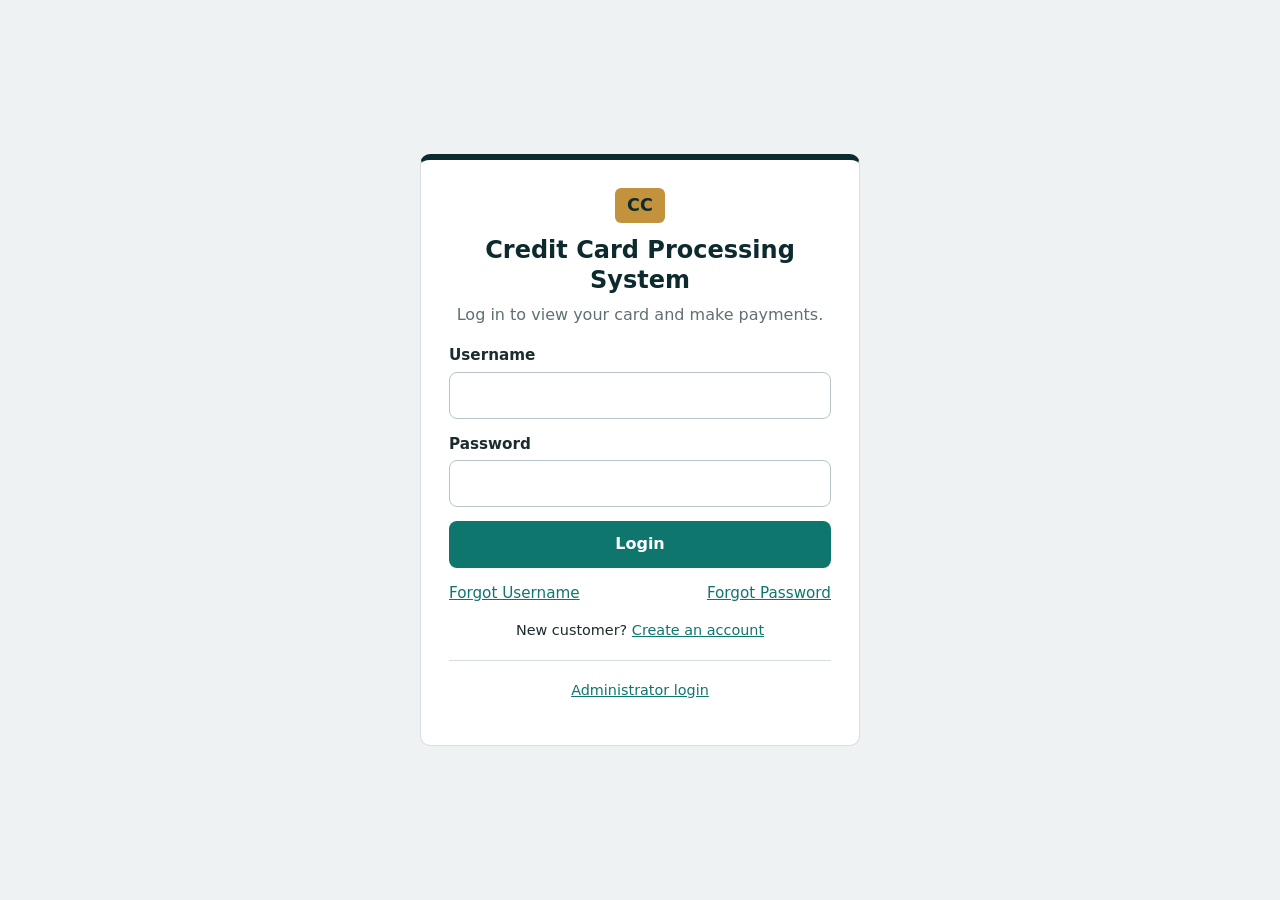
<file: index.html>
<!DOCTYPE html>
<html lang="en">
<head>
  <meta charset="UTF-8">
  <meta name="viewport" content="width=device-width, initial-scale=1.0">
  <title>Credit Card Processing System - Login</title>
  <link rel="stylesheet" href="style.css">
</head>
<body class="auth-body" data-page="login">

  <main class="auth-card" id="authCard">
    <span class="brand-mark">CC</span>
    <h1>Credit Card Processing System</h1>

    <!-- ========== LOGIN ========== -->
    <section id="panel-login">
      <p class="subtitle">Log in to view your card and make payments.</p>

      <div id="loginMsg" class="alert hidden" role="alert"></div>

      <form id="loginForm" novalidate>
        <div class="field">
          <label for="loginUsername">Username</label>
          <input type="text" id="loginUsername" autocomplete="username" required>
        </div>
        <div class="field">
          <label for="loginPassword">Password</label>
          <input type="password" id="loginPassword" autocomplete="current-password" required>
        </div>
        <button type="submit" class="btn btn-block">Login</button>
      </form>

      <div class="link-row">
        <button type="button" class="link-btn" data-show="panel-forgot-username">Forgot Username</button>
        <button type="button" class="link-btn" data-show="panel-forgot-password">Forgot Password</button>
      </div>

      <p class="center small">New customer?
        <button type="button" class="link-btn" data-show="panel-register">Create an account</button>
      </p>
      <hr>
      <p class="center small"><a href="admin-login.html">Administrator login</a></p>
    </section>

    <!-- ========== REGISTER ========== -->
    <section id="panel-register" class="hidden">
      <h2 class="center">Create your account</h2>
      <p class="subtitle">Register yourself and the card you want to use.</p>

      <div id="registerMsg" class="alert hidden" role="alert"></div>

      <form id="registerForm" novalidate>
        <div class="form-grid">
          <div class="field full">
            <label for="regFullName">Full name</label>
            <input type="text" id="regFullName" autocomplete="name" required>
          </div>
          <div class="field full">
            <label for="regEmail">Email</label>
            <input type="email" id="regEmail" autocomplete="email" required>
          </div>
          <div class="field">
            <label for="regUsername">Username</label>
            <input type="text" id="regUsername" autocomplete="username" required>
            <div class="hint">4-20 letters, numbers or _</div>
          </div>
          <div class="field">
            <label for="regPassword">Password</label>
            <input type="password" id="regPassword" autocomplete="new-password" required>
            <div class="hint">At least 6 characters</div>
          </div>
          <div class="field full">
            <label for="regConfirm">Confirm password</label>
            <input type="password" id="regConfirm" autocomplete="new-password" required>
          </div>
          <div class="field full">
            <label for="regQuestion">Security question (used if you forget your password)</label>
            <select id="regQuestion">
              <option>What is your favourite food?</option>
              <option>What was your first school's name?</option>
              <option>What is your pet's name?</option>
              <option>In which city were you born?</option>
            </select>
          </div>
          <div class="field full">
            <label for="regAnswer">Security answer</label>
            <input type="text" id="regAnswer" autocomplete="off" required>
          </div>
          <div class="field">
            <label for="regCardNumber">Card number</label>
            <input type="text" id="regCardNumber" inputmode="numeric" maxlength="19" autocomplete="off" placeholder="1234 5678 9012 3456" required>
          </div>
          <div class="field">
            <label for="regExpiry">Expiry (MM/YY)</label>
            <input type="text" id="regExpiry" inputmode="numeric" maxlength="5" autocomplete="off" placeholder="MM/YY" required>
          </div>
          <div class="full hint" style="margin-bottom:14px">
            For testing, use any valid test card number (for example 4111 1111 1111 1111 for Visa
            or 5555 5555 5555 4444 for Mastercard) with a future expiry date.
            Only the card type, last 4 digits and expiry date are saved.
          </div>
        </div>
        <button type="submit" class="btn btn-block">Create account</button>
      </form>
      <p class="center small" style="margin-top:14px">
        <button type="button" class="link-btn" data-show="panel-login">Back to login</button>
      </p>
    </section>

    <!-- ========== FORGOT USERNAME ========== -->
    <section id="panel-forgot-username" class="hidden">
      <h2 class="center">Forgot username</h2>
      <p class="subtitle">Enter the email address you registered with.</p>

      <div id="forgotUserMsg" class="alert hidden" role="alert"></div>

      <form id="forgotUserForm" novalidate>
        <div class="field">
          <label for="fuEmail">Registered email</label>
          <input type="email" id="fuEmail" autocomplete="email" required>
        </div>
        <button type="submit" class="btn btn-block">Find my username</button>
      </form>
      <p class="center small" style="margin-top:14px">
        <button type="button" class="link-btn" data-show="panel-login">Back to login</button>
      </p>
    </section>

    <!-- ========== FORGOT PASSWORD ========== -->
    <section id="panel-forgot-password" class="hidden">
      <h2 class="center">Forgot password</h2>
      <p class="subtitle">Answer your security question to set a new password.</p>

      <div id="forgotPassMsg" class="alert hidden" role="alert"></div>

      <!-- Step 1: find the account -->
      <form id="forgotPassForm1" novalidate>
        <div class="field">
          <label for="fpUsername">Username</label>
          <input type="text" id="fpUsername" autocomplete="username" required>
        </div>
        <button type="submit" class="btn btn-block">Continue</button>
      </form>

      <!-- Step 2: answer the question and choose a new password -->
      <form id="forgotPassForm2" class="hidden" novalidate>
        <div class="field">
          <label for="fpAnswer" id="fpQuestion">Security question</label>
          <input type="text" id="fpAnswer" autocomplete="off" required>
        </div>
        <div class="field">
          <label for="fpNew">New password</label>
          <input type="password" id="fpNew" autocomplete="new-password" required>
        </div>
        <div class="field">
          <label for="fpConfirm">Confirm new password</label>
          <input type="password" id="fpConfirm" autocomplete="new-password" required>
        </div>
        <button type="submit" class="btn btn-block">Save new password</button>
      </form>

      <p class="center small" style="margin-top:14px">
        <button type="button" class="link-btn" data-show="panel-login">Back to login</button>
      </p>
    </section>
  </main>

  <script src="script.js"></script>
</body>
</html>
</file>
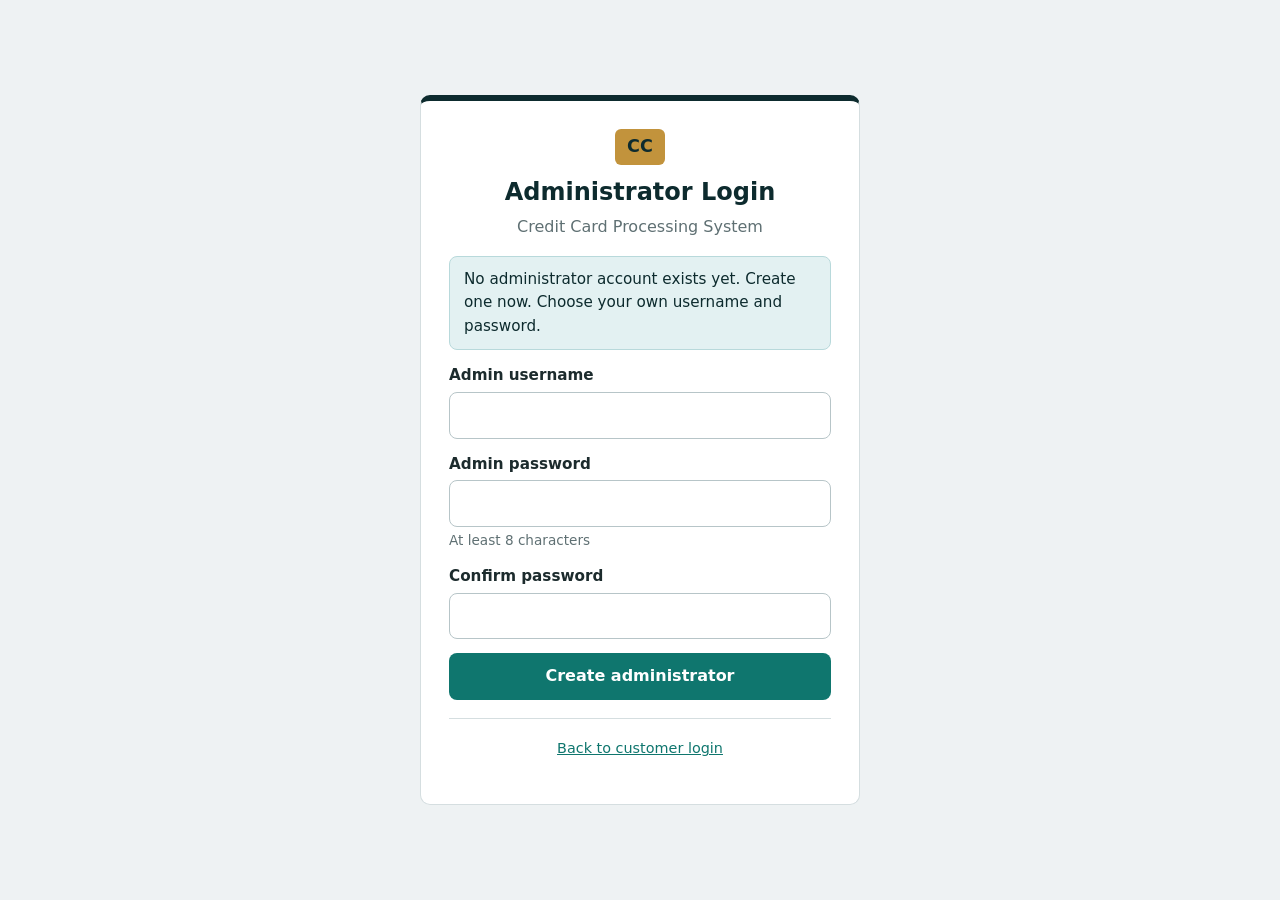
<file: admin-login.html>
<!DOCTYPE html>
<html lang="en">
<head>
  <meta charset="UTF-8">
  <meta name="viewport" content="width=device-width, initial-scale=1.0">
  <title>Administrator Login - Credit Card Processing System</title>
  <link rel="stylesheet" href="style.css">
</head>
<body class="auth-body" data-page="admin-login">

  <main class="auth-card">
    <span class="brand-mark">CC</span>
    <h1>Administrator Login</h1>
    <p class="subtitle">Credit Card Processing System</p>

    <div id="adminMsg" class="alert hidden" role="alert"></div>

    <!-- Shown the very first time, when no administrator exists yet -->
    <section id="adminSetup" class="hidden">
      <div class="alert alert-info">
        No administrator account exists yet. Create one now. Choose your own username and password.
      </div>
      <form id="adminSetupForm" novalidate>
        <div class="field">
          <label for="setupUsername">Admin username</label>
          <input type="text" id="setupUsername" autocomplete="username" required>
        </div>
        <div class="field">
          <label for="setupPassword">Admin password</label>
          <input type="password" id="setupPassword" autocomplete="new-password" required>
          <div class="hint">At least 8 characters</div>
        </div>
        <div class="field">
          <label for="setupConfirm">Confirm password</label>
          <input type="password" id="setupConfirm" autocomplete="new-password" required>
        </div>
        <button type="submit" class="btn btn-block">Create administrator</button>
      </form>
    </section>

    <!-- Normal admin login -->
    <section id="adminLogin" class="hidden">
      <form id="adminLoginForm" novalidate>
        <div class="field">
          <label for="adminUsername">Admin username</label>
          <input type="text" id="adminUsername" autocomplete="username" required>
        </div>
        <div class="field">
          <label for="adminPassword">Admin password</label>
          <input type="password" id="adminPassword" autocomplete="current-password" required>
        </div>
        <button type="submit" class="btn btn-block">Login</button>
      </form>
    </section>

    <hr>
    <p class="center small"><a href="index.html">Back to customer login</a></p>
  </main>

  <script src="script.js"></script>
</body>
</html>
</file>
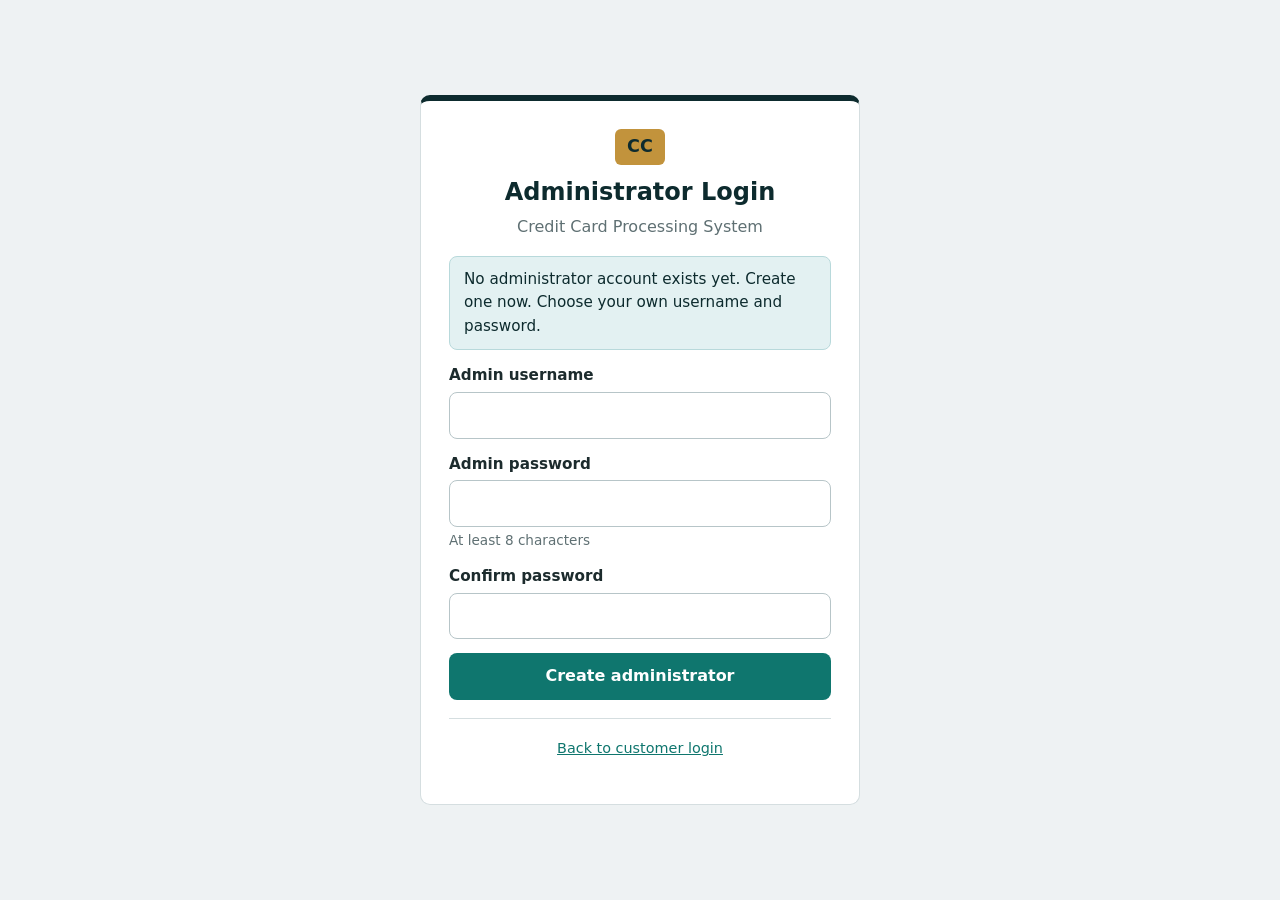
<file: admin.html>
<!DOCTYPE html>
<html lang="en">
<head>
  <meta charset="UTF-8">
  <meta name="viewport" content="width=device-width, initial-scale=1.0">
  <title>Admin Dashboard - Credit Card Processing System</title>
  <link rel="stylesheet" href="style.css">
</head>
<body class="guarded" data-page="admin">

  <header class="topbar">
    <div class="brand"><span class="brand-mark">CC</span> Credit Card Processing System - Admin</div>
    <div class="topbar-right">
      <span class="topbar-user">Administrator: <strong id="adminName"></strong></span>
      <button type="button" class="btn btn-light btn-small js-admin-logout">Logout</button>
    </div>
  </header>

  <main class="container">
    <div class="page-head">
      <div>
        <h1>Admin Dashboard</h1>
        <p>Overview of customers and transactions. Updates automatically.</p>
      </div>
    </div>

    <section class="grid grid-4">
      <div class="stat hero">
        <div class="label">Registered customers</div>
        <div class="value" id="statCustomers">0</div>
      </div>
      <div class="stat">
        <div class="label">Currently logged in</div>
        <div class="value" id="statOnline">0</div>
      </div>
      <div class="stat">
        <div class="label">Total transactions</div>
        <div class="value" id="statTxns">0</div>
      </div>
      <div class="stat">
        <div class="label">Total amount processed</div>
        <div class="value" id="statAmount">-</div>
      </div>
    </section>

    <h2 class="section-title">Customer Information</h2>
    <div class="table-wrap">
      <table>
        <thead>
          <tr>
            <th>Name</th>
            <th>Username</th>
            <th>Email</th>
            <th>Card</th>
            <th>Card Status</th>
            <th class="num">Credit Limit</th>
            <th class="num">Spent</th>
            <th class="num">Available</th>
            <th>Online</th>
          </tr>
        </thead>
        <tbody id="customerBody"></tbody>
      </table>
    </div>

    <h2 class="section-title">Transaction Information</h2>
    <div class="table-wrap">
      <table>
        <thead>
          <tr>
            <th>Transaction ID</th>
            <th>Customer</th>
            <th class="num">Amount</th>
            <th>Date and Time</th>
            <th>Status</th>
          </tr>
        </thead>
        <tbody id="transactionBody"></tbody>
      </table>
    </div>
  </main>

  <script src="script.js"></script>
</body>
</html>
</file>
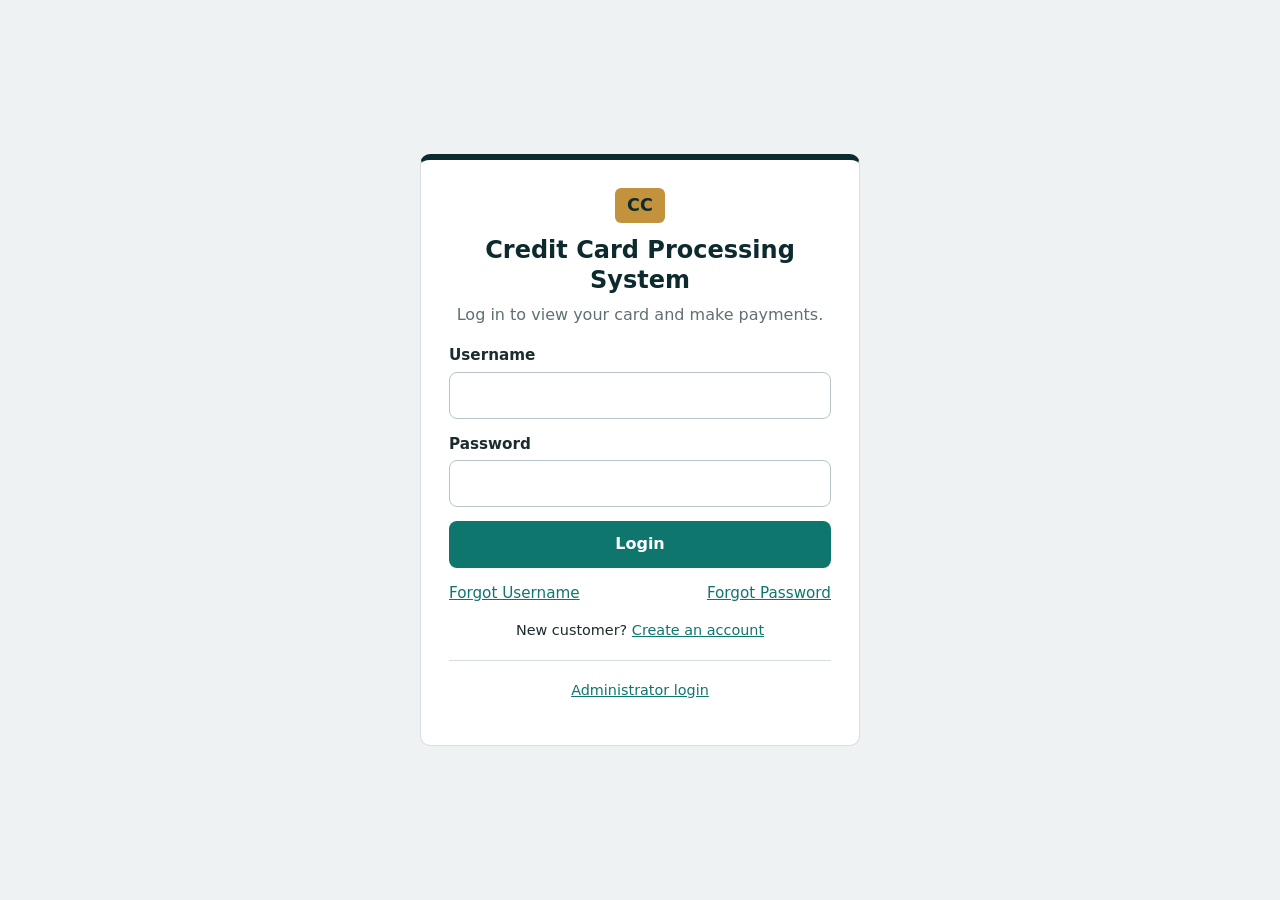
<file: card.html>
<!DOCTYPE html>
<html lang="en">
<head>
  <meta charset="UTF-8">
  <meta name="viewport" content="width=device-width, initial-scale=1.0">
  <title>Card Details - Credit Card Processing System</title>
  <link rel="stylesheet" href="style.css">
</head>
<body class="guarded" data-page="card">

  <header class="topbar">
    <div class="brand"><span class="brand-mark">CC</span> Credit Card Processing System</div>
    <div class="topbar-right">
      <span class="topbar-user">Signed in as <strong class="js-customer-name"></strong></span>
      <button type="button" class="btn btn-light btn-small js-logout">Logout</button>
    </div>
  </header>

  <main class="container">
    <div class="page-head">
      <div>
        <h1>Card Details</h1>
        <p>The card registered to your account.</p>
      </div>
      <a class="btn btn-outline" href="dashboard.html">Back to Dashboard</a>
    </div>

    <section class="card-layout">
      <!-- Picture of the card -->
      <div class="credit-card" aria-label="Your card">
        <div class="cc-top">
          <span class="cc-chip"></span>
          <span class="cc-type" id="ccType"></span>
        </div>
        <div class="cc-number" id="ccNumber"></div>
        <div class="cc-bottom">
          <div>
            <span class="cc-label">Card holder</span>
            <span class="cc-value js-customer-name"></span>
          </div>
          <div>
            <span class="cc-label">Expires</span>
            <span class="cc-value" id="ccExpiry"></span>
          </div>
        </div>
      </div>

      <!-- Details list -->
      <div class="panel-box">
        <dl class="detail-list">
          <div><dt>Card holder</dt><dd class="js-customer-name"></dd></div>
          <div><dt>Card type</dt><dd id="detType"></dd></div>
          <div><dt>Card number</dt><dd id="detNumber"></dd></div>
          <div><dt>Expiry date</dt><dd id="detExpiry"></dd></div>
          <div><dt>Card status</dt><dd><span id="detStatus" class="badge"></span></dd></div>
        </dl>
      </div>
    </section>

    <nav class="btn-row" style="margin-top:20px">
      <a class="btn" href="payment.html">Process Payment</a>
      <a class="btn btn-outline" href="transaction.html">Transaction History</a>
    </nav>
  </main>

  <script src="script.js"></script>
</body>
</html>
</file>
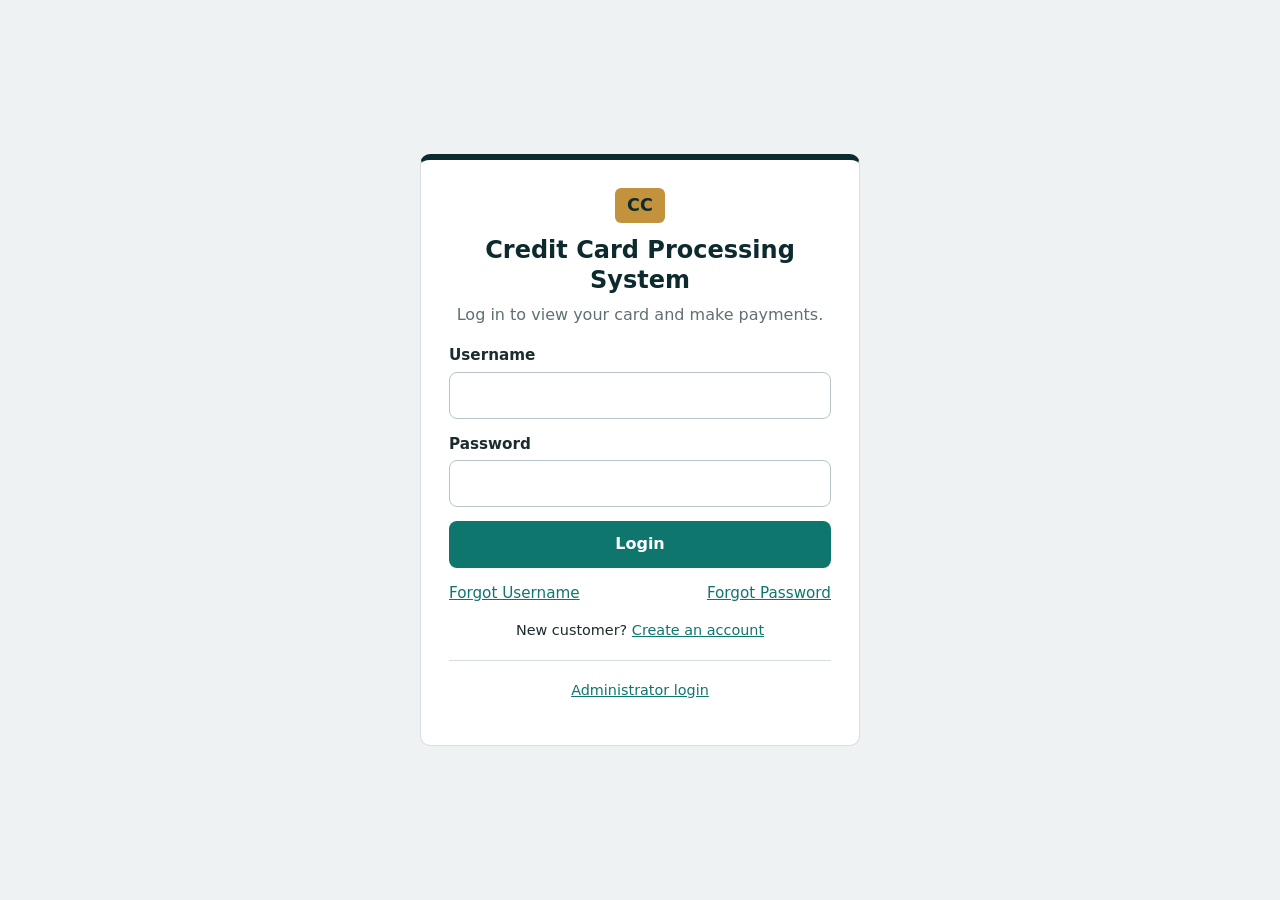
<file: dashboard.html>
<!DOCTYPE html>
<html lang="en">
<head>
  <meta charset="UTF-8">
  <meta name="viewport" content="width=device-width, initial-scale=1.0">
  <title>Customer Dashboard - Credit Card Processing System</title>
  <link rel="stylesheet" href="style.css">
</head>
<body class="guarded" data-page="dashboard">

  <header class="topbar">
    <div class="brand"><span class="brand-mark">CC</span> Credit Card Processing System</div>
    <div class="topbar-right">
      <span class="topbar-user">Signed in as <strong class="js-customer-name"></strong></span>
    </div>
  </header>

  <main class="container">
    <div class="page-head">
      <div>
        <h1>Welcome, <span class="js-customer-name"></span></h1>
        <p>Here is a quick look at your card.</p>
      </div>
    </div>

    <div id="cardWarning" class="alert alert-error hidden">
      Your card is currently Deactive, so payments are blocked. Please contact the administrator.
    </div>

    <!-- Available credit -->
    <section class="grid grid-2">
      <div class="stat hero">
        <div class="label">Available Credit</div>
        <div class="value" id="availableCredit">-</div>
        <div class="sub">Credit limit: <span id="creditLimit">-</span></div>
      </div>

      <div class="stat">
        <div class="label">Credit used</div>
        <div class="value" id="usedPercent">0%</div>
        <div class="meter" role="progressbar" aria-label="Credit used" aria-valuemin="0" aria-valuemax="100" id="meter">
          <div class="meter-fill" id="meterFill"></div>
        </div>
        <div class="meter-note"><span id="usedAmount">-</span> of your limit has been spent</div>
      </div>
    </section>

    <!-- Spending summary -->
    <h2 class="section-title">Spending Summary</h2>
    <section class="grid grid-4">
      <div class="stat">
        <div class="label">Total spent</div>
        <div class="value" id="totalSpent">-</div>
      </div>
      <div class="stat">
        <div class="label">Spent this month</div>
        <div class="value" id="monthSpent">-</div>
      </div>
      <div class="stat">
        <div class="label">Payments made</div>
        <div class="value" id="paymentCount">0</div>
      </div>
      <div class="stat">
        <div class="label">Largest payment</div>
        <div class="value" id="largestPayment">-</div>
      </div>
    </section>

    <!-- Navigation buttons -->
    <h2 class="section-title">What would you like to do?</h2>
    <nav class="btn-row">
      <a class="btn" href="card.html">View Card Details</a>
      <a class="btn" href="payment.html">Process Payment</a>
      <a class="btn" href="transaction.html">Transaction History</a>
      <button type="button" class="btn btn-danger js-logout">Logout</button>
    </nav>
  </main>

  <script src="script.js"></script>
</body>
</html>
</file>
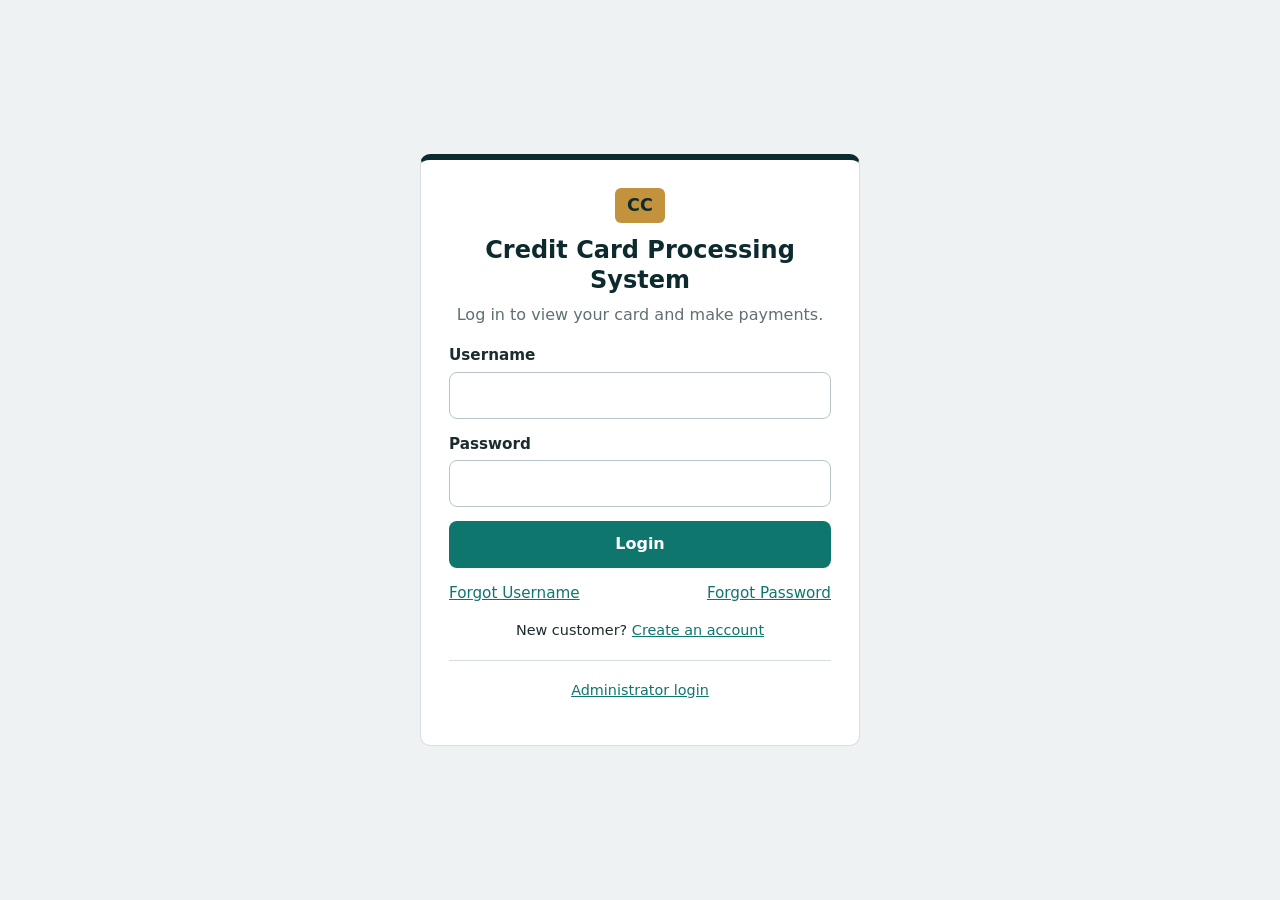
<file: payment.html>
<!DOCTYPE html>
<html lang="en">
<head>
  <meta charset="UTF-8">
  <meta name="viewport" content="width=device-width, initial-scale=1.0">
  <title>Process Payment - Credit Card Processing System</title>
  <link rel="stylesheet" href="style.css">
</head>
<body class="guarded" data-page="payment">

  <header class="topbar">
    <div class="brand"><span class="brand-mark">CC</span> Credit Card Processing System</div>
    <div class="topbar-right">
      <span class="topbar-user">Signed in as <strong class="js-customer-name"></strong></span>
      <button type="button" class="btn btn-light btn-small js-logout">Logout</button>
    </div>
  </header>

  <main class="container">
    <div class="page-head">
      <div>
        <h1>Process Payment</h1>
        <p>Available credit: <strong id="availableCredit">-</strong></p>
      </div>
      <a class="btn btn-outline" href="dashboard.html">Back to Dashboard</a>
    </div>

    <div id="paymentMsg" class="alert hidden" role="alert"></div>

    <form id="paymentForm" class="panel-box" novalidate>
      <div class="form-grid">
        <div class="field full">
          <label for="payAmount">Payment amount (INR)</label>
          <input type="number" id="payAmount" min="0.01" step="0.01" inputmode="decimal" placeholder="0.00" required>
        </div>

        <div class="field full">
          <label for="payHolder">Name on card</label>
          <input type="text" id="payHolder" autocomplete="off" required>
        </div>

        <div class="field full">
          <label for="payCardNumber">Card number</label>
          <input type="text" id="payCardNumber" inputmode="numeric" maxlength="19" autocomplete="off" placeholder="1234 5678 9012 3456" required>
        </div>

        <div class="field">
          <label for="payExpiry">Expiry (MM/YY)</label>
          <input type="text" id="payExpiry" inputmode="numeric" maxlength="5" autocomplete="off" placeholder="MM/YY" required>
        </div>
        <div class="field">
          <label for="payCvv">CVV</label>
          <input type="password" id="payCvv" inputmode="numeric" maxlength="4" autocomplete="off" required>
        </div>

        <!-- Payment password: script.js changes these labels depending on whether
             the customer has already created a payment password -->
        <div class="field full" id="payPasswordHelp">
          <div class="alert alert-info" id="payPasswordNote" style="margin:0"></div>
        </div>
        <div class="field">
          <label for="payPassword" id="payPasswordLabel">Payment password</label>
          <input type="password" id="payPassword" autocomplete="new-password" required>
        </div>
        <div class="field" id="payConfirmField">
          <label for="payPasswordConfirm">Confirm payment password</label>
          <input type="password" id="payPasswordConfirm" autocomplete="new-password">
        </div>
      </div>

      <div class="btn-row">
        <button type="submit" class="btn">Pay Now</button>
        <a class="btn btn-outline" href="transaction.html">Transaction History</a>
      </div>
    </form>
  </main>

  <script src="script.js"></script>
</body>
</html>
</file>
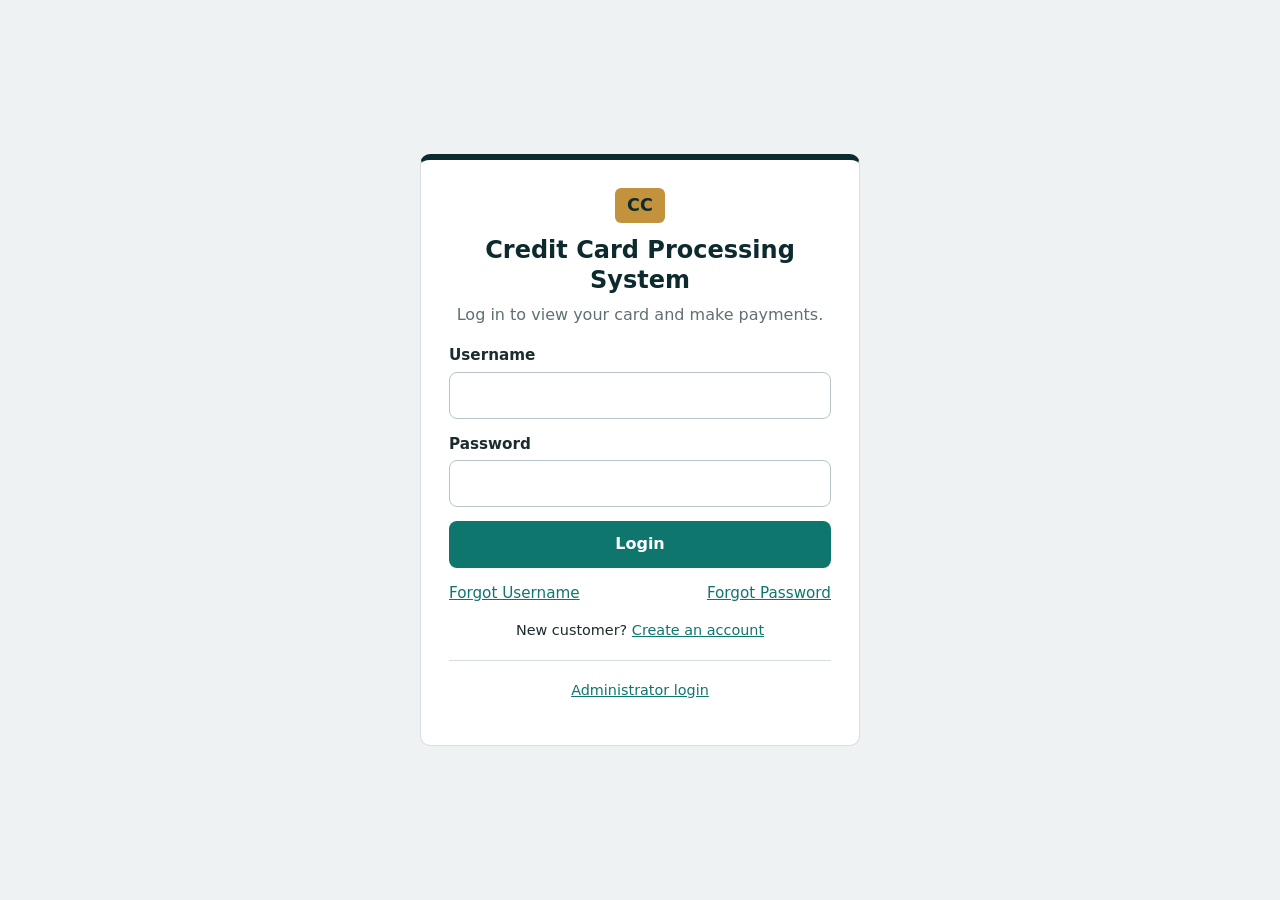
<file: transaction.html>
<!DOCTYPE html>
<html lang="en">
<head>
  <meta charset="UTF-8">
  <meta name="viewport" content="width=device-width, initial-scale=1.0">
  <title>Transaction History - Credit Card Processing System</title>
  <link rel="stylesheet" href="style.css">
</head>
<body class="guarded" data-page="transaction">

  <header class="topbar">
    <div class="brand"><span class="brand-mark">CC</span> Credit Card Processing System</div>
    <div class="topbar-right">
      <span class="topbar-user">Signed in as <strong class="js-customer-name"></strong></span>
      <button type="button" class="btn btn-light btn-small js-logout">Logout</button>
    </div>
  </header>

  <main class="container">
    <div class="page-head">
      <div>
        <h1>Transaction History</h1>
        <p id="txnCount">Your successful payments, newest first.</p>
      </div>
      <div class="btn-row">
        <a class="btn" href="payment.html">Process Payment</a>
        <a class="btn btn-outline" href="dashboard.html">Back to Dashboard</a>
      </div>
    </div>

    <div class="table-wrap">
      <table>
        <thead>
          <tr>
            <th>Transaction ID</th>
            <th class="num">Amount</th>
            <th>Date and Time</th>
            <th>Status</th>
          </tr>
        </thead>
        <tbody id="txnBody"></tbody>
      </table>
    </div>
  </main>

  <script src="script.js"></script>
</body>
</html>
</file>
<file: style.css>
/* ==========================================================
   Credit Card Processing System - style.css
   One stylesheet shared by every page.
   Change the colours in :root to re-theme the whole website.
   ========================================================== */

:root {
  --ink: #0d2b2e;          /* dark teal-black: top bar, card, headings */
  --teal: #0f766e;         /* main button / link colour */
  --teal-dark: #0b5a54;
  --brass: #c2933c;        /* small accent (card chip, progress bar) */
  --bg: #eef2f3;           /* page background */
  --surface: #ffffff;      /* panels */
  --text: #1c2b2d;
  --muted: #5f7073;
  --border: #d5dee0;
  --ok: #166534;
  --ok-bg: #dcf5e4;
  --bad: #9f1d1d;
  --bad-bg: #fde4e4;
  --info-bg: #e3f1f2;
  --radius: 10px;
}

* { box-sizing: border-box; }

html { -webkit-text-size-adjust: 100%; }

body {
  margin: 0;
  font-family: "Segoe UI", system-ui, -apple-system, Roboto, Arial, sans-serif;
  background: var(--bg);
  color: var(--text);
  line-height: 1.55;
}

/* Protected pages stay invisible until script.js confirms the user is logged in */
body.guarded { visibility: hidden; }

.hidden { display: none !important; }

h1, h2, h3 { color: var(--ink); line-height: 1.25; margin: 0 0 .5rem; }
h1 { font-size: 1.7rem; }
h2 { font-size: 1.2rem; }
p  { margin: 0 0 1rem; }
a  { color: var(--teal); }

:focus-visible { outline: 3px solid var(--brass); outline-offset: 2px; }

/* ---------- Top bar (logged-in pages) ---------- */
.topbar {
  background: var(--ink);
  color: #fff;
  padding: 12px 24px;
  display: flex;
  align-items: center;
  justify-content: space-between;
  gap: 12px;
  flex-wrap: wrap;
}
.brand { display: flex; align-items: center; gap: 10px; font-weight: 600; letter-spacing: .2px; }
.brand-mark {
  background: var(--brass);
  color: var(--ink);
  font-weight: 800;
  border-radius: 6px;
  padding: 2px 8px;
  font-size: .95rem;
}
.topbar-right { display: flex; align-items: center; gap: 14px; flex-wrap: wrap; }
.topbar-user { color: #cfe3e3; font-size: .95rem; }

/* ---------- Page layout ---------- */
.container { max-width: 1100px; margin: 0 auto; padding: 28px 20px 48px; }
.page-head { display: flex; justify-content: space-between; align-items: flex-end; gap: 12px; flex-wrap: wrap; margin-bottom: 20px; }
.page-head p { color: var(--muted); margin: 0; }

.panel-box {
  background: var(--surface);
  border: 1px solid var(--border);
  border-radius: var(--radius);
  padding: 22px;
  margin-bottom: 20px;
}

.grid { display: grid; gap: 16px; }
.grid-2 { grid-template-columns: repeat(auto-fit, minmax(280px, 1fr)); }
.grid-4 { grid-template-columns: repeat(auto-fit, minmax(210px, 1fr)); }

/* ---------- Stat blocks ---------- */
.stat {
  background: var(--surface);
  border: 1px solid var(--border);
  border-radius: var(--radius);
  padding: 18px 20px;
}
.stat .label { color: var(--muted); font-size: .9rem; }
.stat .value { font-size: 1.6rem; font-weight: 700; color: var(--ink); font-variant-numeric: tabular-nums; }
.stat.hero { background: var(--ink); border-color: var(--ink); }
.stat.hero .label { color: #a9c7c7; }
.stat.hero .value { color: #fff; font-size: 2.4rem; }
.stat.hero .sub { color: #a9c7c7; font-size: .9rem; }

/* Credit used bar */
.meter { background: #dbe5e6; border-radius: 99px; height: 12px; overflow: hidden; margin: 10px 0 6px; }
.meter-fill { background: var(--brass); height: 100%; width: 0; transition: width .4s ease; }
.meter-note { color: var(--muted); font-size: .9rem; }

/* ---------- Buttons ---------- */
.btn {
  display: inline-block;
  border: 1px solid transparent;
  border-radius: 8px;
  padding: 10px 18px;
  font: inherit;
  font-weight: 600;
  cursor: pointer;
  text-decoration: none;
  text-align: center;
  background: var(--teal);
  color: #fff;
}
.btn:hover { background: var(--teal-dark); }
.btn-outline { background: transparent; color: var(--teal); border-color: var(--teal); }
.btn-outline:hover { background: var(--info-bg); }
.btn-light { background: transparent; color: #fff; border-color: #6c9a9a; }
.btn-light:hover { background: #1b4448; }
.btn-danger { background: var(--bad); }
.btn-danger:hover { background: #7f1717; }
.btn-small { padding: 5px 10px; font-size: .85rem; }
.btn-block { width: 100%; }
.btn-row { display: flex; gap: 12px; flex-wrap: wrap; }

.link-btn {
  background: none;
  border: 0;
  padding: 0;
  font: inherit;
  color: var(--teal);
  text-decoration: underline;
  cursor: pointer;
}

/* ---------- Forms ---------- */
label { display: block; font-weight: 600; margin-bottom: 4px; font-size: .95rem; }
input, select {
  width: 100%;
  padding: 10px 12px;
  font: inherit;
  border: 1px solid #b7c5c8;
  border-radius: 8px;
  background: #fff;
  color: var(--text);
}
input:focus, select:focus { border-color: var(--teal); }
.field { margin-bottom: 14px; }
.hint { color: var(--muted); font-size: .85rem; margin-top: 3px; }
.form-grid { display: grid; grid-template-columns: repeat(2, 1fr); gap: 0 16px; }
.form-grid .full { grid-column: 1 / -1; }

/* ---------- Alerts ---------- */
.alert { padding: 11px 14px; border-radius: 8px; margin-bottom: 14px; font-size: .95rem; }
.alert-error   { background: var(--bad-bg);  color: var(--bad); border: 1px solid #f3b9b9; }
.alert-success { background: var(--ok-bg);   color: var(--ok);  border: 1px solid #a7e3b8; }
.alert-info    { background: var(--info-bg); color: var(--ink); border: 1px solid #b8d9db; }

/* ---------- Tables ---------- */
.table-wrap { overflow-x: auto; border: 1px solid var(--border); border-radius: var(--radius); background: var(--surface); }
table { width: 100%; border-collapse: collapse; min-width: 560px; }
th, td { text-align: left; padding: 11px 14px; border-bottom: 1px solid var(--border); font-size: .95rem; white-space: nowrap; }
th { background: #e4ecee; color: var(--ink); font-weight: 600; }
tbody tr:last-child td { border-bottom: 0; }
td.num, th.num { text-align: right; font-variant-numeric: tabular-nums; }
td.empty { text-align: center; color: var(--muted); padding: 28px; white-space: normal; }
.section-title { margin: 28px 0 10px; }

/* ---------- Badges ---------- */
.badge { display: inline-block; padding: 2px 10px; border-radius: 99px; font-size: .85rem; font-weight: 600; }
.badge-ok  { background: var(--ok-bg);  color: var(--ok); }
.badge-bad { background: var(--bad-bg); color: var(--bad); }

/* ---------- Login / admin login pages ---------- */
.auth-body { display: flex; align-items: center; justify-content: center; min-height: 100vh; padding: 20px; }
.auth-card {
  width: 100%;
  max-width: 440px;
  background: var(--surface);
  border: 1px solid var(--border);
  border-top: 6px solid var(--ink);
  border-radius: var(--radius);
  padding: 28px;
}
.auth-card.wide { max-width: 640px; }
.auth-card h1 { font-size: 1.5rem; text-align: center; }
.auth-card .subtitle { text-align: center; color: var(--muted); }
.auth-card .brand-mark { display: table; margin: 0 auto 12px; font-size: 1.1rem; padding: 4px 12px; }
.link-row { display: flex; justify-content: space-between; gap: 10px; flex-wrap: wrap; margin: 14px 0; font-size: .95rem; }
.center { text-align: center; }
.small { font-size: .9rem; }
hr { border: 0; border-top: 1px solid var(--border); margin: 18px 0; }

/* ---------- Credit card picture (card.html) ---------- */
.credit-card {
  background: linear-gradient(135deg, #0d2b2e 0%, #174c50 100%);
  color: #fff;
  border-radius: 16px;
  padding: 24px;
  max-width: 420px;
  aspect-ratio: 1.586 / 1;
  display: flex;
  flex-direction: column;
  justify-content: space-between;
  border: 1px solid #0a2124;
}
.cc-top { display: flex; justify-content: space-between; align-items: center; }
.cc-chip { width: 46px; height: 34px; border-radius: 6px; background: linear-gradient(135deg, #e0b865, #a97a28); }
.cc-type { font-weight: 700; font-size: 1.1rem; }
.cc-number { font-size: 1.35rem; letter-spacing: 2px; font-variant-numeric: tabular-nums; word-break: break-all; }
.cc-bottom { display: flex; justify-content: space-between; gap: 12px; }
.cc-label { display: block; color: #9fc2c2; font-size: .75rem; }
.cc-value { font-weight: 600; }
.card-layout { display: grid; grid-template-columns: minmax(280px, 420px) 1fr; gap: 24px; align-items: start; }

.detail-list { margin: 0; }
.detail-list div { display: flex; justify-content: space-between; gap: 12px; padding: 10px 0; border-bottom: 1px solid var(--border); }
.detail-list div:last-child { border-bottom: 0; }
.detail-list dt { color: var(--muted); }
.detail-list dd { margin: 0; font-weight: 600; text-align: right; }

.footer-note { text-align: center; color: var(--muted); font-size: .85rem; padding: 0 20px 24px; }

/* ---------- Small screens ---------- */
@media (max-width: 720px) {
  .card-layout { grid-template-columns: 1fr; }
  .form-grid { grid-template-columns: 1fr; }
  .topbar { padding: 12px 16px; }
  .container { padding: 20px 14px 40px; }
  h1 { font-size: 1.4rem; }
  .btn-row .btn { flex: 1 1 100%; }
}

@media (prefers-reduced-motion: reduce) {
  .meter-fill { transition: none; }
}
</file>
